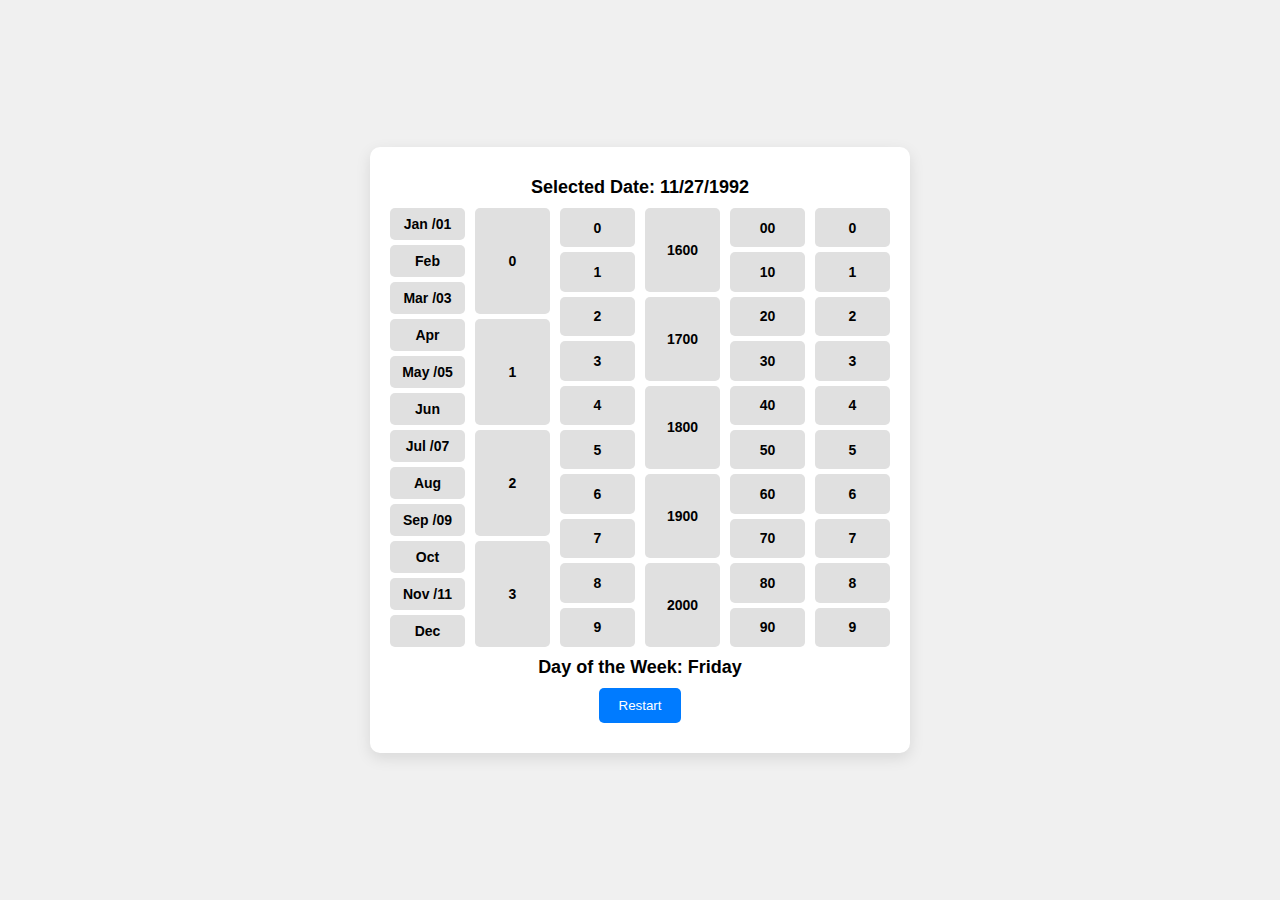
<file: index.html>
<!DOCTYPE html>
<html lang="en">
<head>
    <meta charset="UTF-8">
    <meta name="viewport" content="width=device-width, initial-scale=1.0">
    <title>Any Date Trick</title>
    <link rel="stylesheet" href="./style.css">
    <link rel="stylesheet" href="./responsive.css">
</head>
<body>
    <div class="calendar-layout">
        <!-- Header -->
        <div class="date-display">
            <div id="selected-date"> Selected Date: <span class="secret" id="open"> 11/27/1992 </span></div>
        </div>
        
        <div class="columns">
            <!-- Column 1: Months (abbreviated) -->
            <div class="column" id="month">
                <div class="cell" data-value="0">Jan /01</div>
                <div class="cell" data-value="1">Feb</div>
                <div class="cell" data-value="2">Mar /03</div>
                <div class="cell" data-value="3">Apr</div>
                <div class="cell" data-value="4">May /05</div>
                <div class="cell" data-value="5">Jun</div>
                <div class="cell" data-value="6">Jul /07</div>
                <div class="cell" data-value="7">Aug</div>
                <div class="cell" data-value="8">Sep /09</div>
                <div class="cell" data-value="9">Oct</div>
                <div class="cell" data-value="10">Nov /11</div>
                <div class="cell" data-value="11">Dec</div>
            </div>

            <!-- Column 2: First digit of day (0-3) -->
            <div class="column" id="day-tens">
                <div class="cell" data-value="0">0</div>
                <div class="cell" data-value="1">1</div>
                <div class="cell" data-value="2">2</div>
                <div class="cell" data-value="3">3</div>
            </div>

            <!-- Column 3: Second digit of day (0-9) -->
            <div class="column" id="day-ones">
                <div class="cell" data-value="0">0</div>
                <div class="cell" data-value="1">1</div>
                <div class="cell" data-value="2">2</div>
                <div class="cell" data-value="3">3</div>
                <div class="cell" data-value="4">4</div>
                <div class="cell" data-value="5">5</div>
                <div class="cell" data-value="6">6</div>
                <div class="cell" data-value="7">7</div>
                <div class="cell" data-value="8">8</div>
                <div class="cell" data-value="9">9</div>
            </div>

            <!-- Column 4: First two digits of the year (1600-2000) -->
            <div class="column" id="century">
                <div class="cell" data-value="16">1600</div>
                <div class="cell" data-value="17">1700</div>
                <div class="cell" data-value="18">1800</div>
                <div class="cell" data-value="19">1900</div>
                <div class="cell" data-value="20">2000</div>
            </div>

            <!-- Column 5: Third digit of the year (0, 10, 20, ..., 90) -->
            <div class="column" id="tens">
                <div class="cell" data-value="0">00</div>
                <div class="cell" data-value="1">10</div>
                <div class="cell" data-value="2">20</div>
                <div class="cell" data-value="3">30</div>
                <div class="cell" data-value="4">40</div>
                <div class="cell" data-value="5">50</div>
                <div class="cell" data-value="6">60</div>
                <div class="cell" data-value="7">70</div>
                <div class="cell" data-value="8">80</div>
                <div class="cell" data-value="9">90</div>
            </div>

            <!-- Column 6: Last digit of the year (0-9) -->
            <div class="column" id="ones">
                <div class="cell" data-value="0">0</div>
                <div class="cell" data-value="1">1</div>
                <div class="cell" data-value="2">2</div>
                <div class="cell" data-value="3">3</div>
                <div class="cell" data-value="4">4</div>
                <div class="cell" data-value="5">5</div>
                <div class="cell" data-value="6">6</div>
                <div class="cell" data-value="7">7</div>
                <div class="cell" data-value="8">8</div>
                <div class="cell" data-value="9">9</div>
            </div>
        </div>

        <!-- Footer -->
        <div class="date-display">
            <div id="day-of-week"> Day of the Week: Friday </div>
            <button class="refresh">Restart</button>
        </div>


        <!-- Pop-up content -->
        <div id="overlay"></div>
        <div id="instructionsPopup">
            <span class="close-btn" id="close">x</span>
            <h1 class="info-title">Secret Info</h1>
            <h2 class="infoMain"><b>Check what day it was, is and will be!</b></h2>
            <p class="ex-para">
                <b>Ex. Nov/27/1992 was a Friday!</b> <br>
                November's month code is a 1 <br>
                27<sup>th</sup> is a 27 <br>
                1900s' century code is a 1 <br>
                92's year code is a 4 <br>
                That's 1 + 27 + 1 + 4 = 33 <br>
                Dividing 33/7 "week" and taking the remainder gives you 5 (Friday)
            </p>

            <h3 class="century_text">Century Code: 0-5-3-1</h3>
            <p>1600 - 0 | 1700 - 5 | 1800 - 3 | 1900 - 1 | 2000 - 0 etc...</p>

            <h3 class="week_month">Week & Month Code: 0-1-2-3-4-5-6</h3>
            <p>It's a leap year if the last two digits of any year can be divided by 4. <br /> In that case Jan = 4 &
                Feb = 0 </p>
            <ul>
                <li>0 | Sun - Aug</li>
                <li>1 | Mon - Feb, Mar, Nov</li>
                <li>2 | Tue - Jun</li>
                <li>3 | Wed - Sep, Dec</li>
                <li>4 | Thu - Apr, Jul</li>
                <li>5 | Fri - Jan, Oct</li>
                <li>6 | Sat - May</li>
            </ul>
            <h3 class="year_code">Year Code (last 2 digits): 0-1-2-3-4-5-6</h3>
            <p>Darker digits are leap years including <b>1600</b> and <b>2000</b></p>
            <ul>
                <li>0 | 05, 11, <b>16</b>, 22, 33, 39, <b>44</b>, 50, 61, 67, <b>72</b>, 78, 89, 95</li>
                <li>1 | 00, 06, 17, 23, <b>28</b>, 34, 45, 51, <b>56</b>, 62, 73, 79, <b>84</b>, 90</li>
                <li>2 | 01, 07, <b>12</b>, 18, 29, 35, <b>40</b>, 46, 57, 63, <b>68</b>, 74, 85, 91, <b>96</b></li>
                <li>3 | 02, 13, 19, <b>24</b>, 30, 41, 47, <b>52</b>, 58, 69, 75, <b>80</b>, 86, 97</li>
                <li>4 | 03, <b>08</b>, 14, 25, 31, <b>36</b>, 42, 53, 59, <b>64</b>, 70, 81, 87, <b>92</b>, 98</li>
                <li>5 | 09, 15, <b>20</b>, 26, 37, 43, <b>48</b>, 54, 65, 71, <b>76</b>, 82, 93, 99</li>
                <li>6 | <b>04</b>, 10, 21, 27, <b>32</b>, 38, 49, 55, <b>60</b>, 66, 77, 83, <b>88</b>, 94</li>
            </ul>
        </div>
    </div>
    <script src="./script.js"></script>
</body>
</html>
</file>
<file: style.css>
body {
    font-family: Arial, sans-serif;
    display: flex;
    justify-content: center;
    align-items: center;
    height: 100vh;
    background-color: #f0f0f0;
    /* Prevent vertical scroll on mobile */
    margin: 0;
    overflow: hidden;
}

.calendar-layout {
    width: 540px;
    background: white;
    border-radius: 10px;
    box-shadow: 0 5px 15px rgba(0, 0, 0, 0.1);
    padding: 20px;
    /* Prevent vertical scroll on mobile */
    max-width: 100%;
    /* Ensure it resized properly on smaller screens */
    box-sizing: border-box;
}

.date-display {
    text-align: center;
    margin-bottom: 10px;
}

#selected-date,
#day-of-week {
    font-size: 18px;
    font-weight: bold;
    margin-top: 10px;
}

.columns {
    display: grid;
    grid-template-columns: repeat(6, 1fr);
    gap: 10px;
}

.column {
    display: grid;
    gap: 5px;
}

.cell {
    background: #e0e0e0;
    text-align: center;
    padding: 10px;
    border-radius: 5px;
    cursor: pointer;
    font-size: 14px;
    font-weight: bold;
    user-select: none;
    /* Ensures vertical and horizontal centering */
    display: flex;
    justify-content: center;
    align-items: center;
}

.cell:hover {
    background: #c0c0c0;
}

.cell.active {
    /* background: #4caf50; */
    color: red;
}

.secret {
    cursor: pointer;
}

/* Prevent vertical scroll on mobile */
/* Add space above the refrsh button */
.refresh {
    margin-top: 10px;
    padding: 10px 20px;
    background-color: #007bff;
    color: white;
    border: none;
    border-radius: 5px;
    cursor: pointer;
}

/* Prevent vertical scroll on mobile */
.refresh:hover {
    background-color: #0056b3;
}


/*----------------------------------------------*/

 /* Basic styling for the pop-up */
 #instructionsPopup {
    display: none;
    position: fixed;
    top: 50%;
    left: 50%;
    transform: translate(-50%, -50%);
    background-color: #e0e0e0;
    padding: 20px;
    border: 2px solid #000;
    box-shadow: 0 4px 8px rgba(0, 0, 0, 0.2);
    z-index: 1000;
}

/* Style for the background overlay */
#overlay {
    display: none;
    position: fixed;
    top: 0;
    left: 0;
    width: 100%;
    height: 100%;
    background-color: #bdbdbd;
    /* background-color: rgba(0, 0, 0, 0.5); */
    z-index: 999;
}

/* Close button */
.close-btn {
    cursor: pointer;
    float: right;
    font-size: 18px;
    font-weight: bold;
}

h2 {
    color: rgb(217, 67, 67);
}

h3 {
    color: #0e448a;
}
/* modal style */
.info-title{
    margin: 0;
    font-size: 26px;
}
.infoMain{
    margin: 0 0 5px 0;
    font-size: 22px;
}
.ex-para{
    margin: 5px 0;
}
.century_text, .week_month, .year_code{
    margin: 5px 0;
}
#instructionsPopup p{
    margin: 0;
}
</file>
<file: responsive.css>
@media only screen and (max-width: 2200px){
    .info-title { 
        font-size: 24px;
    }
    .infoMain { 
        font-size: 20px;
    }
    #instructionsPopup {
        padding: 15px;
        width: 420px;
    } 
    #instructionsPopup p, #instructionsPopup ul { 
        font-size: 14px;
    }
    #instructionsPopup ul { 
        padding-left: 15px;
    }
    .century_text, .week_month, .year_code { 
        font-size: 16px;
    }
    /*Tablets [601px -> 1200px]*/
}
@media only screen and (max-width: 1440px){
    .cell { 
        padding: 8px;
    }
    .info-title { 
        font-size: 22px;
    }
    .infoMain { 
        font-size: 18px;
    }
    #instructionsPopup {
        padding: 10px;
        width: 420px;
    } 
    #instructionsPopup p, #instructionsPopup ul { 
        font-size: 13.5px;
    }
    #instructionsPopup ul { 
        padding-left: 15px;
    }
    .century_text, .week_month, .year_code { 
        font-size: 14px;
    }
    /*Tablets [601px -> 1200px]*/
}
@media only screen and (max-width: 1200px){
    .cell { 
        padding: 8px;
    }
    .info-title { 
        font-size: 22px;
    }
    .infoMain { 
        font-size: 18px;
    }
    #instructionsPopup {
        padding: 10px;
        width: 390px;
    } 
    #instructionsPopup p, #instructionsPopup ul { 
        font-size: 13px;
    }
    #instructionsPopup ul { 
        padding-left: 15px;
    }
    .century_text, .week_month, .year_code { 
        font-size: 14px;
    }
    /*Tablets [601px -> 1200px]*/
}
@media only screen and (max-width:768px){
    .calendar-layout { 
        padding: 15px; 
    }
    .cell { 
        padding: 8px;
    }
    .info-title { 
        font-size: 22px;
    }
    .infoMain { 
        font-size: 18px;
    }
    #instructionsPopup {
        padding: 10px;
        width: 340px;
    } 
    #instructionsPopup p, #instructionsPopup ul { 
        font-size: 13px;
    }
    #instructionsPopup ul { 
        padding-left: 15px;
    }
    .century_text, .week_month, .year_code { 
        font-size: 14px;
    }
}

@media only screen and (max-width: 362px){
	/*Small smartphones [325px -> 425px]*/
    #instructionsPopup { 
        width: 320px;
    } 
   #day-of-week {
        font-size: 16px; 
    }
    .calendar-layout { 
        box-shadow: none; 
    }
    body { 
        height: 95vh;
        background-color: #fff; 
    }
}
</file>
